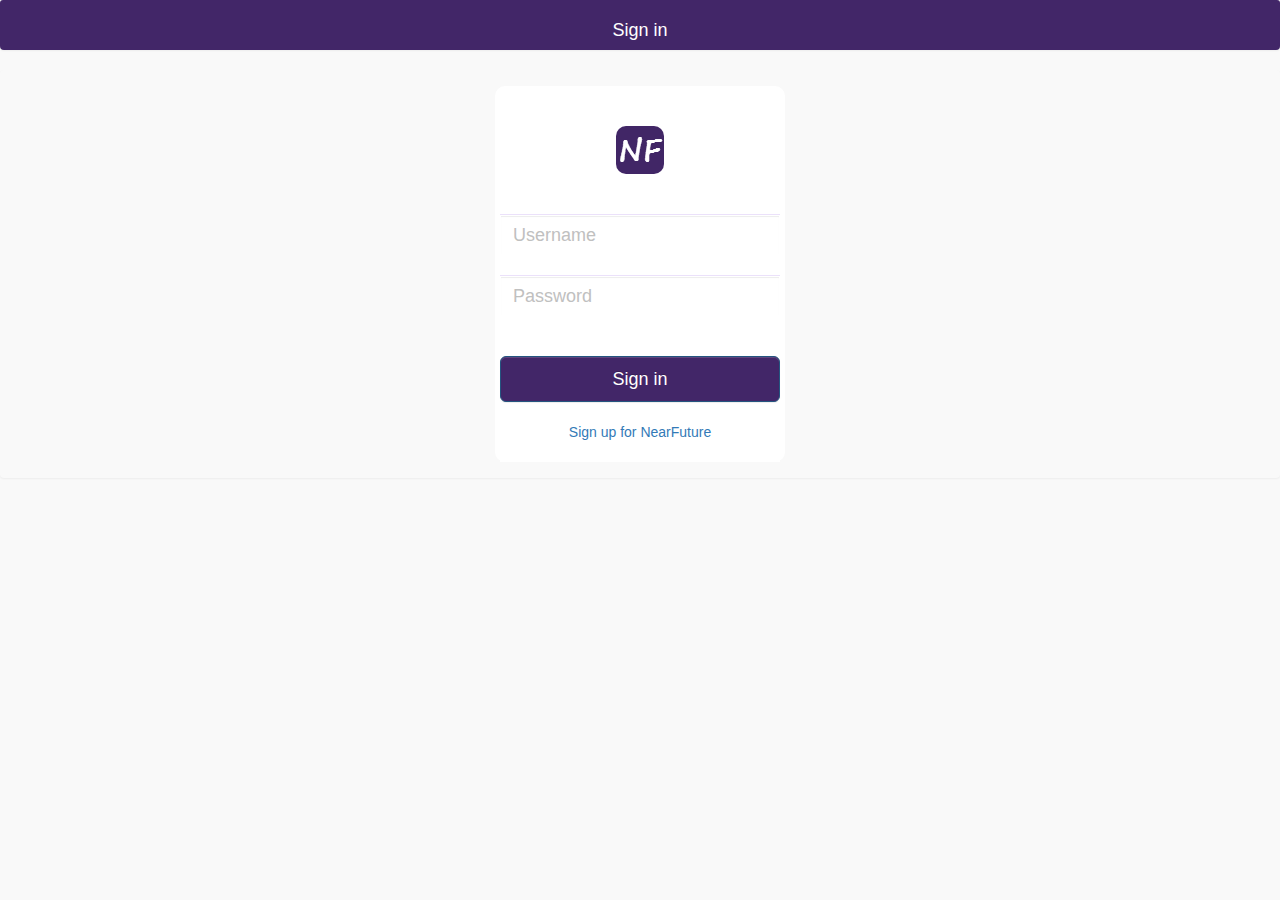
<file: index.html>
<!DOCTYPE html>
<!--
To change this license header, choose License Headers in Project Properties.
To change this template file, choose Tools | Templates
and open the template in the editor.
-->
<html>
    <head>
        <title>NearFuture</title>
        <meta charset="UTF-8">
        <meta name="viewport" content="width=device-width, initial-scale=1.0">
        <!-- Latest compiled and minified CSS -->
        <link rel="stylesheet" href="css/bootstrap.min.css">
        <link rel="stylesheet" href="css/Refinal.css">
        <!-- Optional theme -->
        <link rel="stylesheet" href="css/bootstrap-theme.min.css">
        <!-- Latest compiled and minified JavaScript -->
        <link rel="shortcut icon" href="images/nf.png">
        <script src="js/jquery-2.1.3.min.js"></script>
        <script src="js/bootstrap.min.js"></script>
        <script src="js/get/getUserLogin.js"></script>

    </head>
    <body>
    <center>
        <div class="panel panel-heading head">
            <h4>Sign in</h4>
        </div>
        <div class="panel panel-body body">
            <div class="margen">
                <br>
                <div class="movil">
                    <br>
                    <div>
                        <div>
                            <div>
                                <img src="images/nf.png" alt="" class="circular">
                            </div>
                        </div>
                        <br>
                        <br>
                        <div style="width: 280px;">
                            <div class="input-group input-login">
                                <input type="text" class="form-control text-input mi-input" placeholder="Username" id="txtUsuario" >
                            </div>
                            <br>
                            <div class="input-group input-login">
                                <input type="password" class="form-control text-input mi-input" placeholder="Password" id="txtContrasena">
                            </div>
                            <br>
                            <br>
                            <div>
                                <a  class="btn btn-primary btn-lg find_button boton-login"  role="button">
                                    <span  aria-hidden="true"></span> Sign in
                                </a>
                            </div>
                            <br>
                            <div >
                                <a href="frm/frmUsuarios.html">Sign up for NearFuture</a>
                            </div>
                            <br>
                        </div>
                    </div>
                </div>
            </div>
        </div>
    </center>
</body>
</html>
</file>
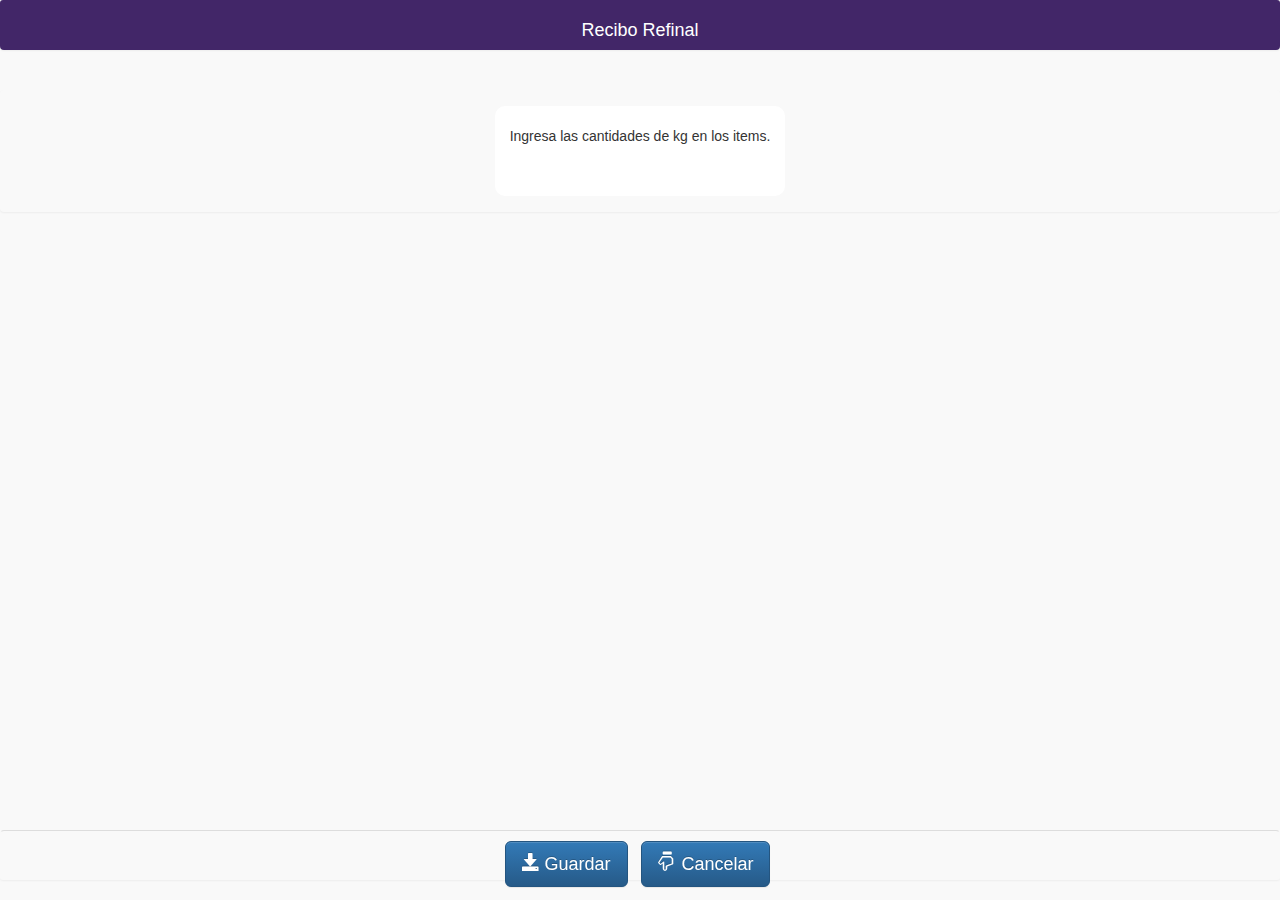
<file: frm/frmIngreso.html>
<!DOCTYPE html>
<!--
To change this license header, choose License Headers in Project Properties.
To change this template file, choose Tools | Templates
and open the template in the editor.
-->
<html>
    <head>
        <title>Recibo Refinal</title>
        <meta charset="UTF-8">
        <meta name="viewport" content="width=device-width, initial-scale=1.0">
        <!-- Latest compiled and minified CSS -->
        <link rel="stylesheet" href="../css/bootstrap.min.css">
        <link rel="stylesheet" href="../css/Refinal.css">

        <!-- Optional theme -->
        <link rel="stylesheet" href="../css/bootstrap-theme.min.css">

        <!-- Latest compiled and minified JavaScript -->
        <script src="../js/jquery-2.1.3.min.js"></script>
        <script src="../js/bootstrap.min.js"></script>
        <script src="../js/get/getArticulos.js"></script>
        <script src="../js/main.js"></script>
        <script src="../js/set/setRecibo.js"></script>
        <script src="../js/set/setReciboDetallado.js"></script>
    
    </head>
    <body>
    <center>
        <div class="panel panel-heading head">
            <h4>Recibo Refinal</h4>
        </div>
        <br>
        <div class="panel panel-body body">
            <div class="margen">
                <br>

                <div class="movil">
                    <div>
                        <p>Ingresa las cantidades de kg en los items.</p>
                    </div>
                    <div>
                        <div>
                            <!-- Table -->
                            <table class="table" id="recibo">
                                
                            </table>
                            <input type="hidden" class="form-control" name="recibirVariable" id="recibirVariable">
                        </div>
                    </div>
                </div>
                <br>
            </div>
        </div>
        <br>
        <br>
        <br>
        <div class="panel panel-footer footer">
            <ul class="list-inline">
                <li >
                    <a  class="btn btn-primary btn-lg btn-block submit_button">
                        <span class="glyphicon glyphicon-save" aria-hidden="true"></span> Guardar
                    </a>
                </li>
                <li >
                    <a  class="btn btn-primary btn-lg btn-block" href="frmMain.html">
                        <span class="glyphicon glyphicon-hand-down" aria-hidden="true"></span> Cancelar
                    </a>
                </li>
            </ul>

        </div>
    </center>
</body>
</html>
</file>
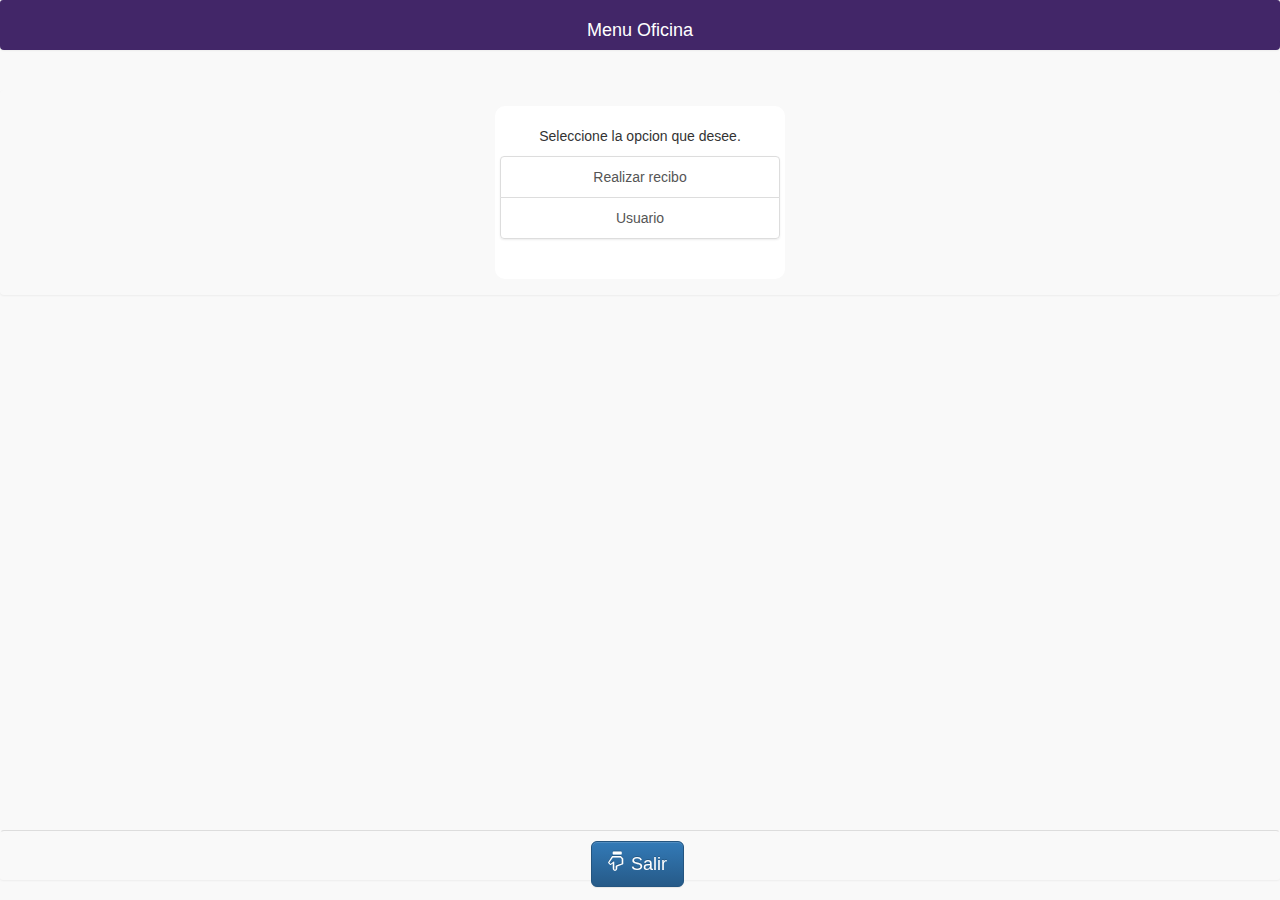
<file: frm/frmMainS.html>
<!DOCTYPE html>
<!--
To change this license header, choose License Headers in Project Properties.
To change this template file, choose Tools | Templates
and open the template in the editor.
-->
<html>
    <head>
        <title>Registro Usuario</title>
        <meta charset="UTF-8">
        <meta name="viewport" content="width=device-width, initial-scale=1.0">
        <!-- Latest compiled and minified CSS -->
        <link rel="stylesheet" href="../css/bootstrap.min.css">
        <link rel="stylesheet" href="../css/Refinal.css">

        <!-- Optional theme -->
        <link rel="stylesheet" href="../css/bootstrap-theme.min.css">

        <!-- Latest compiled and minified JavaScript -->
        <script src="../js/jquery-2.1.3.min.js"></script>
        <script src="../js/bootstrap.min.js"></script>
    </head>
    <body>

    <center>

        <div class="panel panel-heading head">
            <h4>Menu Oficina</h4>
        </div>
        <br>
        <div class="panel panel-body body">
            <div class="margen">
                <br>
                <div class="movil">
                    <div>
                        <p>Seleccione la opcion que desee.</p>
                    </div>

                    <div class="list-group">
                        
                        <a href="frmIngreso.html" class="list-group-item"> Realizar recibo</a>
                        <a href="frmUsuarios.html" class="list-group-item">Usuario</a>
                       
                        
                    </div>



                </div>
                <br>
            </div>
        </div>
        
        <br>
        <br>
        <br>
        <div class="panel panel-footer footer">
            <ul class="list-inline">
                
                <li >
                    <a  class="btn btn-primary btn-lg btn-block" href="../index.html">
                        <span class="glyphicon glyphicon-hand-down" aria-hidden="true"></span> Salir
                    </a>
                </li>
            </ul>

        </div>

    </center>
</body>
</html>
</file>
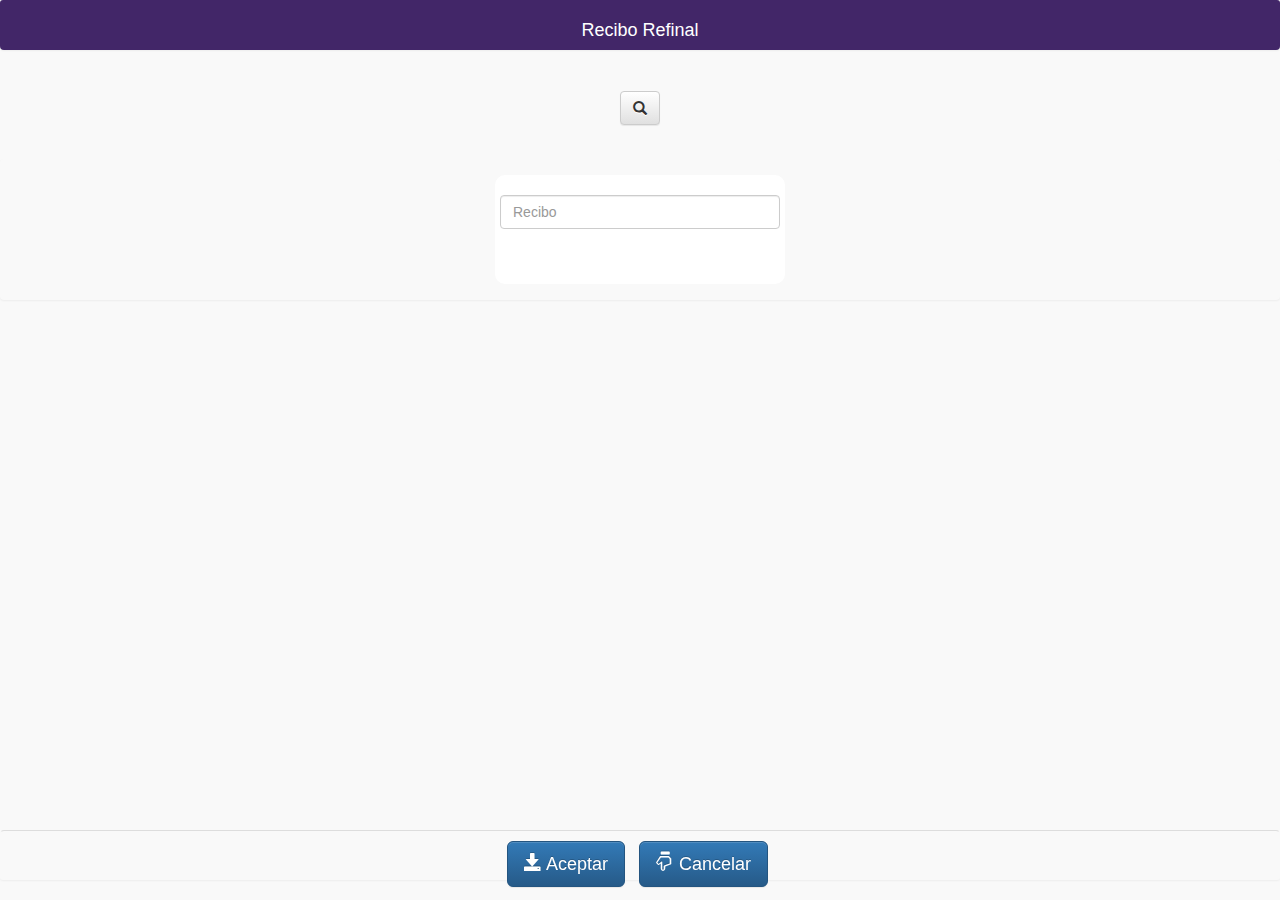
<file: frm/frmReciboBuscar.html>
<!DOCTYPE html>
<!--
To change this license header, choose License Headers in Project Properties.
To change this template file, choose Tools | Templates
and open the template in the editor.
-->
<html>
    <head>
        <title>Recibo Refinal</title>
        <meta charset="UTF-8">
        <meta name="viewport" content="width=device-width, initial-scale=1.0">
        <!-- Latest compiled and minified CSS -->
        <link rel="stylesheet" href="../css/bootstrap.min.css">
        <link rel="stylesheet" href="../css/Refinal.css">

        <!-- Optional theme -->
        <link rel="stylesheet" href="../css/bootstrap-theme.min.css">

        <!-- Latest compiled and minified JavaScript -->
        <script src="../js/jquery-2.1.3.min.js"></script>
        <script src="../js/bootstrap.min.js"></script>
        <script src="../js/get/getReciboBuscar.js"></script>
        <script src="../js/main.js"></script>


    </head>
    <body>
    <center>
        <div class="panel panel-heading head">
            <h4>Recibo Refinal</h4>
        </div>
        <br>
        
        <div class="form-group">
            <a class="btn btn-default glyphicon glyphicon-search find_button" role="button"></a>
        </div>
        <br>
        <div class="panel panel-body body">
            <div class="margen">
                <br>

                <div class="movil">

                    <div>
                        <div>
                            <!-- Table -->

                            <div class="form-group">
                                <input type="number" class="form-control" id="txtRecibo" placeholder="Recibo">
                            </div>

                            <table class="table" id="recibo">

                            </table>
                            <input type="hidden" class="form-control" name="reciboNo" id="reciboNo">
                        </div>
                    </div>
                </div>
                <br>
            </div>
        </div>
        <br>
        <br>
        <br>
        <div class="panel panel-footer footer">
            <ul class="list-inline">
                <li >
                    <a  class="btn btn-primary btn-lg btn-block submit_button">
                        <span class="glyphicon glyphicon-save" aria-hidden="true"></span> Aceptar
                    </a>
                </li>
                <li >
                    <a  class="btn btn-primary btn-lg btn-block" href="frmMain.html">
                        <span class="glyphicon glyphicon-hand-down" aria-hidden="true"></span> Cancelar
                    </a>
                </li>
            </ul>

        </div>
    </center>
</body>
</html>
</file>
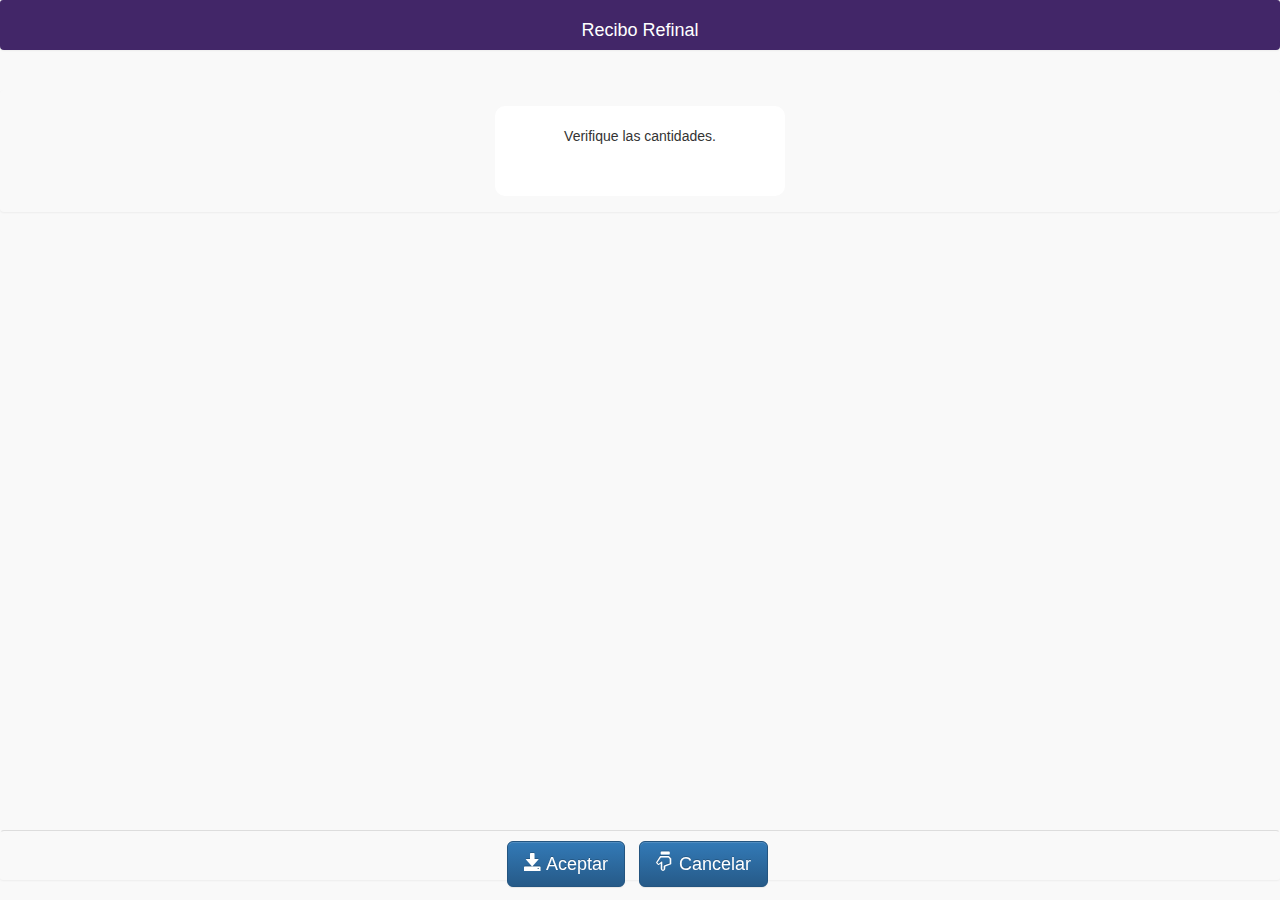
<file: frm/frmReciboConsulta.html>
<!DOCTYPE html>
<!--
To change this license header, choose License Headers in Project Properties.
To change this template file, choose Tools | Templates
and open the template in the editor.
-->
<html>
    <head>
        <title>Recibo Refinal</title>
        <meta charset="UTF-8">
        <meta name="viewport" content="width=device-width, initial-scale=1.0">
        <!-- Latest compiled and minified CSS -->
        <link rel="stylesheet" href="../css/bootstrap.min.css">
        <link rel="stylesheet" href="../css/Refinal.css">

        <!-- Optional theme -->
        <link rel="stylesheet" href="../css/bootstrap-theme.min.css">

        <!-- Latest compiled and minified JavaScript -->
        <script src="../js/jquery-2.1.3.min.js"></script>
        <script src="../js/bootstrap.min.js"></script>
        <script src="../js/get/getReciboGenerado.js"></script>
        <script src="../js/main.js"></script>
        
    
    </head>
    <body>
    <center>
        <div class="panel panel-heading head">
            <h4>Recibo Refinal</h4>
        </div>
        <br>
        <div class="panel panel-body body">
            <div class="margen">
                <br>

                <div class="movil">
                    <div>
                        <p>Verifique las cantidades.</p>
                    </div>
                    <div>
                        <div>
                            <!-- Table -->
                            <div>
                                
                            </div>
                            <table class="table" id="recibo">
                                
                            </table>
                            <input type="hidden" class="form-control" name="reciboNo" id="reciboNo">
                        </div>
                    </div>
                </div>
                <br>
            </div>
        </div>
        <br>
        <br>
        <br>
        <div class="panel panel-footer footer">
            <ul class="list-inline">
                <li >
                    <a  class="btn btn-primary btn-lg btn-block submit_button">
                        <span class="glyphicon glyphicon-save" aria-hidden="true"></span> Aceptar
                    </a>
                </li>
                <li >
                    <a  class="btn btn-primary btn-lg btn-block" href="frmMain.html">
                        <span class="glyphicon glyphicon-hand-down" aria-hidden="true"></span> Cancelar
                    </a>
                </li>
            </ul>

        </div>
    </center>
</body>
</html>
</file>
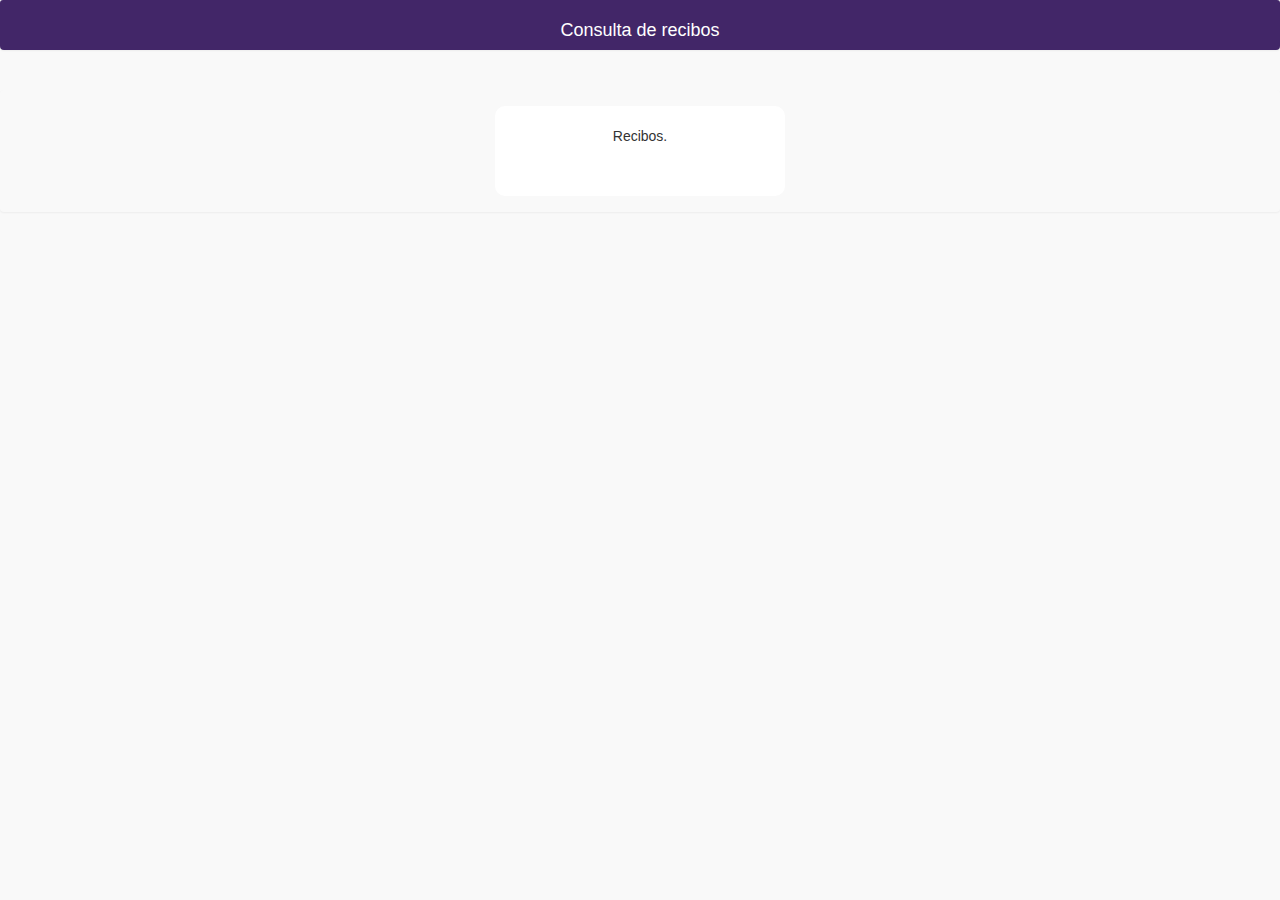
<file: frm/frmRecibos.html>
<!DOCTYPE html>
<!--
To change this license header, choose License Headers in Project Properties.
To change this template file, choose Tools | Templates
and open the template in the editor.
-->
<html>
    <head>
        <title>Consulta de recibos</title>
        <meta charset="UTF-8">
        <meta name="viewport" content="width=device-width, initial-scale=1.0">
        <!-- Latest compiled and minified CSS -->
        <link rel="stylesheet" href="../css/bootstrap.min.css">
        <link rel="stylesheet" href="../css/Refinal.css">

        <!-- Optional theme -->
        <link rel="stylesheet" href="../css/bootstrap-theme.min.css">

        <!-- Latest compiled and minified JavaScript -->
        <script src="../js/jquery-2.1.3.min.js"></script>
        <script src="../js/bootstrap.min.js"></script>
        <script src="../js/main.js"></script>
        <script src="../js/get/getArticulos.js"></script>
        
        <script src="../js/get/getRecibos.js"></script>
        <script src="../js/printplugin.js"></script>
   
    </head>
    <body>
    <center>
        <div class="panel panel-heading head">
            <h4>Consulta de recibos</h4>
        </div>
        <br>
        <div class="panel panel-body body">
            <div class="margen">
                <br>

                <div class="movil">
                    <div>
                        <p>Recibos.</p>
                    </div>
                    <div>
                        <div>
                            <!-- Table -->
                            <table class="table" id="listRecibos">
                                
                            </table>
                            <input type="hidden" class="form-control" name="recibirVariable" id="recibirVariable">
                        </div>
                    </div>
                </div>
                <br>
            </div>
        </div>
        <br>
    </center>
    
    <!-- Modal -->
    <div class="modal fade" id="dialogRecibo" tabindex="-1" role="dialog" aria-labelledby="myModalLabel" aria-hidden="true">
      <div class="modal-dialog">
        <div class="modal-content">
          <div class="modal-header">
            <button type="button" class="close" data-dismiss="modal" aria-label="Close"><span aria-hidden="true">&times;</span></button>
            <h4 class="modal-title" id="myModalLabel">Vista previa</h4>
          </div>
          <div class="modal-body">
            <table width="95%" align="center" cellpadding="10" cellspacing="0" style='border:1px solid black;'>
            <tr align="center" style="border-bottom: solid;">
                    <td style="border-bottom: 1px solid black;"><label id='lblNoFactura' style='font-weight: bold;'></label></td>
                    <td style="border-bottom: 1px solid black;"><label id='lblFecha'></label></td>
            </tr>
            <tr align="center" >
                    <td style="border-bottom: 1px solid black;"><label style='font-weight: bold;'>Usuario:</label></td>
                    <td style="border-bottom: 1px solid black;"><label id='lblNomCliente'></label></td>
            </tr>
            <tr>
                    <td colspan="2">
                            <table width="100%" border="1" cellspacing="0" id='tblArticulos' style='border:1px solid black;text-align: center;'>
                            <thead>
                                <tr>
                                    <th style="text-align: center;">Productos</th>
                                    <th style="text-align: center;">Kilos</th>
                                </tr>
                            </thead>
                            <tbody>
                                   
                            </tbody>
                            </table>
                    </td>
            </tr>
        </table>
          </div>
          <div class="modal-footer">
            <button type="button" class="btn btn-default" data-dismiss="modal">Listo!</button>
            <button type="button" class="btn btn-default glyphicon glyphicon-print" data-dismiss="modal" onclick="print();">Imprimir</button>
          </div>
        </div>
      </div>
    </div>
</body>
</html>
</file>
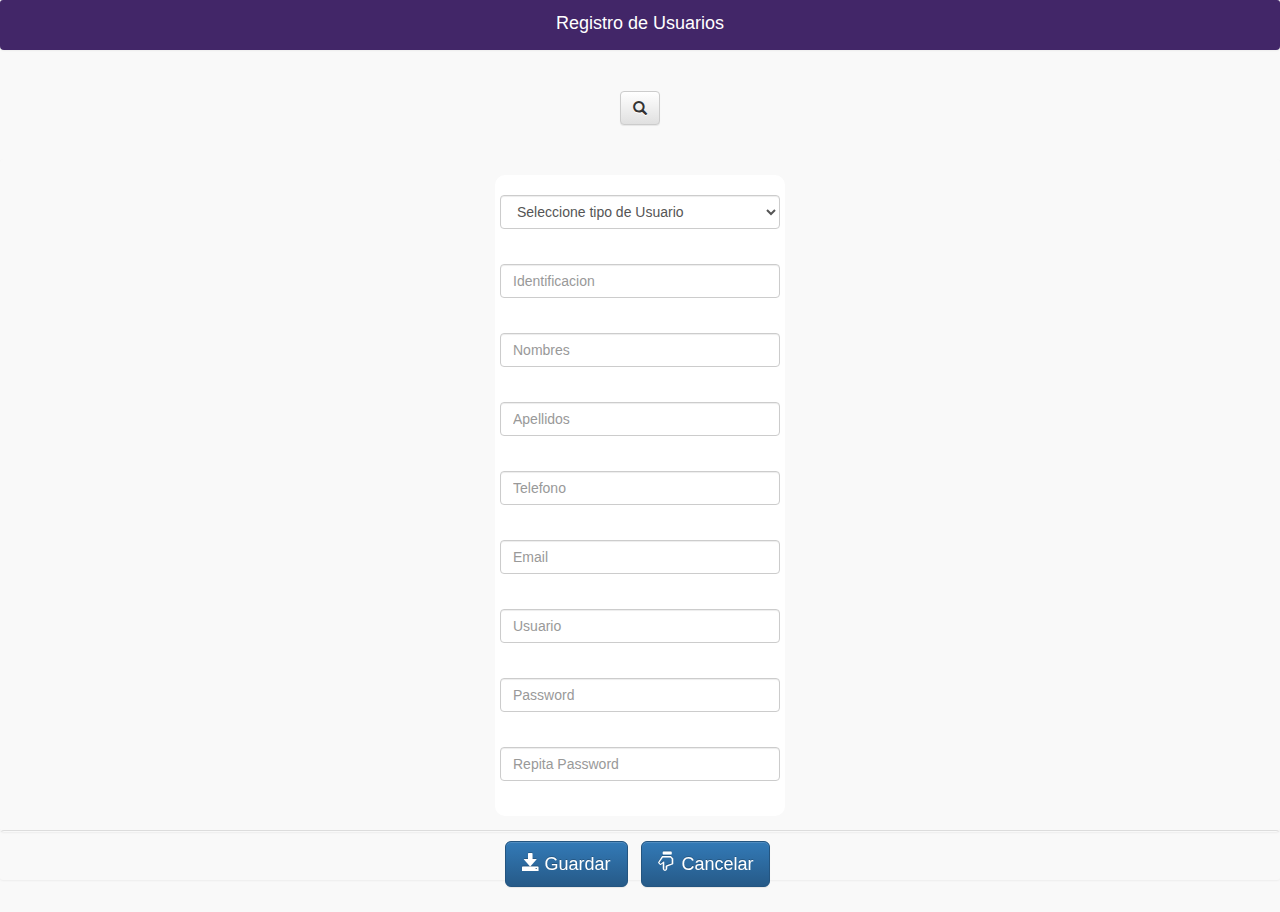
<file: frm/frmUsuarios.html>
<!DOCTYPE html>
<!--
To change this license header, choose License Headers in Project Properties.
To change this template file, choose Tools | Templates
and open the template in the editor.
-->
<html>
    <head>
        <title>Registro Usuario</title>
        <meta charset="UTF-8">
        <meta name="viewport" content="width=device-width, initial-scale=1.0">
        <!-- Latest compiled and minified CSS -->
        <link rel="stylesheet" href="../css/bootstrap.min.css">
        <link rel="stylesheet" href="../css/Refinal.css">
        <!-- Optional theme -->
        <link rel="stylesheet" href="../css/bootstrap-theme.min.css">
        <!-- Latest compiled and minified JavaScript -->
        <script src="../js/jquery-2.1.3.min.js"></script>
        <script src="../js/bootstrap.min.js"></script>
        <script src="../js/printplugin.js"></script>
        <script src="../js/set/setUser.js"></script>
        <script src="../js/get/getUser.js"></script>
    </head>
    <body>
    <center>
        <div class="panel panel-heading head">
            Registro de Usuarios
        </div>
        <br>
        <div class="form-group">
            <a class="btn btn-default glyphicon glyphicon-search find_button" role="button"></a>
        </div>
        <br>

        <div class="panel panel-body body">
            <div class="margen">
                <br>
                <div class="movil">

                    <div class="form-group">
                        <select id="txtTipo" class="form-control">
                            <option value="T">Seleccione tipo de Usuario</option>
                            <option value="A">Administrador</option>
                            <option value="R">Recibidor</option>
                            <option value="S">Secretaria</option>
                        </select>
                    </div>
                    <br>
                    <div class="form-group">
                        <input type="number" class="form-control" id="txtIdentificacion" placeholder="Identificacion">
                    </div>
                    <br>
                    <div class="form-group">
                        <input type="text" class="form-control" id="txtNombre" placeholder="Nombres">
                    </div>
                    <br>
                    <div class="form-group">
                        <input type="text" class="form-control" id="txtApellido" placeholder="Apellidos">
                    </div>
                    <br>
                    <div class="form-group">
                        <input type="number" class="form-control" id="txtTelefono" placeholder="Telefono">
                    </div>
                    <br>
                    <div class="form-group">
                        <input type="email" class="form-control" id="txtEmail" placeholder="Email">
                    </div>
                    <br>
                    <div class="form-group">
                        <input type="text" class="form-control" id="txtUsuario" placeholder="Usuario">
                    </div>
                    <br>
                    <div class="form-group">
                        <input type="password" class="form-control" id="txtContrasena" placeholder="Password">
                    </div>
                    <br>
                    <div class="form-group">
                        <input type="password" class="form-control" id="txtContrasena2" placeholder="Repita Password">
                    </div>
                    <div class="form-group">
                        <p class="bg-success" id="txtRespuesta"></p>
                    </div>
                </div>
                <br>
            </div>
        </div>
        <br>
        <br>
        <br>
        <div class="panel panel-footer footer">
            <ul class="list-inline footer-bar">

                <li>
                    <a  class="btn btn-primary btn-lg btn-block submit_button" >
                        <span class="glyphicon glyphicon-save" aria-hidden="true"></span> Guardar
                    </a>
                </li>
                <li>
                    <a  class="btn btn-primary btn-lg btn-block" href="frmMain.html">
                        <span class="glyphicon glyphicon-hand-down" aria-hidden="true"></span> Cancelar
                    </a>
                </li>
            </ul>

        </div>

    </center>
</body>
</html>
</file>
<file: css/Refinal.css>
/*
To change this license header, choose License Headers in Project Properties.
To change this template file, choose Tools | Templates
and open the template in the editor.
*/
/* 
    Created on : 22-feb-2015, 15:50:55
    Author     : Frank
*/

body{
    background: #f9f9f9;

}



div.head {
    //position: fixed;
    height: 50px;
    background: #422668;
    color: white;
    //bottom: 0;
    width: 100%;
    font-size: 18px;
}


div.head-left{
    width: 30%;
    float: left;
    text-align: left;
    
}

div.head-right{
    width: 30%;
    float: right;
}

div.head-center{
    width: 40%;
    float: left;
    
}


div.movil{
    width: 280px;
    background: white;
   
}

div.body{

    background: #f9f9f9;
}

div.margen{
    width: 290px;
    background: white;
    border-radius: 10px 10px 10px 10px;
    //border: 1px solid #422668;
}

div.footer {
    position: fixed;
    height: 50px;
    //background: #E2F2DC;
    background: transparent;
    bottom: 0;
    width: 100%;

}

div.input-login{
    width: 100%;
    
   
   border-top: 1px outset #EBE1FA;
   
   
}

a.boton-login{
    //background: #3c3c3c;
    background: #422668;
    
    color: white;
    width: 100%;
    
    
    //border-color: #422668;
    //border: #422668;
}

ti{
    color: #422668;
}




#scrolly{
    //width: 1000px;
    //height: 190px;

    overflow: auto;
    overflow-y: hidden;
    overflow-x: no-content;

    margin: 0 auto;
    white-space: nowrap
}

img.circular{
    border-radius: 10px 10px 10px 10px;
}

img.head-img{
    border-radius: 10px 10px 10px 10px;
    width: 24px;
    height: 24px;
}

input.login{
    color: #422668;
    font-size: large;
    //border: #422668;
    border-color: white;
    background-image: url(../images/user.png);
    background-size: 10% 80%;
    background-repeat: no-repeat;
    background-position: right;
    
}

input.pass{
    color: #422668;
    font-size: large;
    //border: #422668;
    border-color: white;
    background-image: url(../images/lock.png);
    background-size: 10% 80%;
    background-repeat: no-repeat;
    background-position: right;
    
}


input.text-input{
    color: #422668;
    font-size: large;
    height: 40px;
    //border: #422668;
    border-color: white;
    
    
}

span.nearfuture{
    background: #422668;
    color: white;
    
}


.mi-input::-webkit-input-placeholder { color: silver;}
.mi-input:-moz-placeholder { color: silver; }
.mi-input::-moz-placeholder { color: silver; }
.mi-input:-ms-input-placeholder { color: silver; }
</file>
